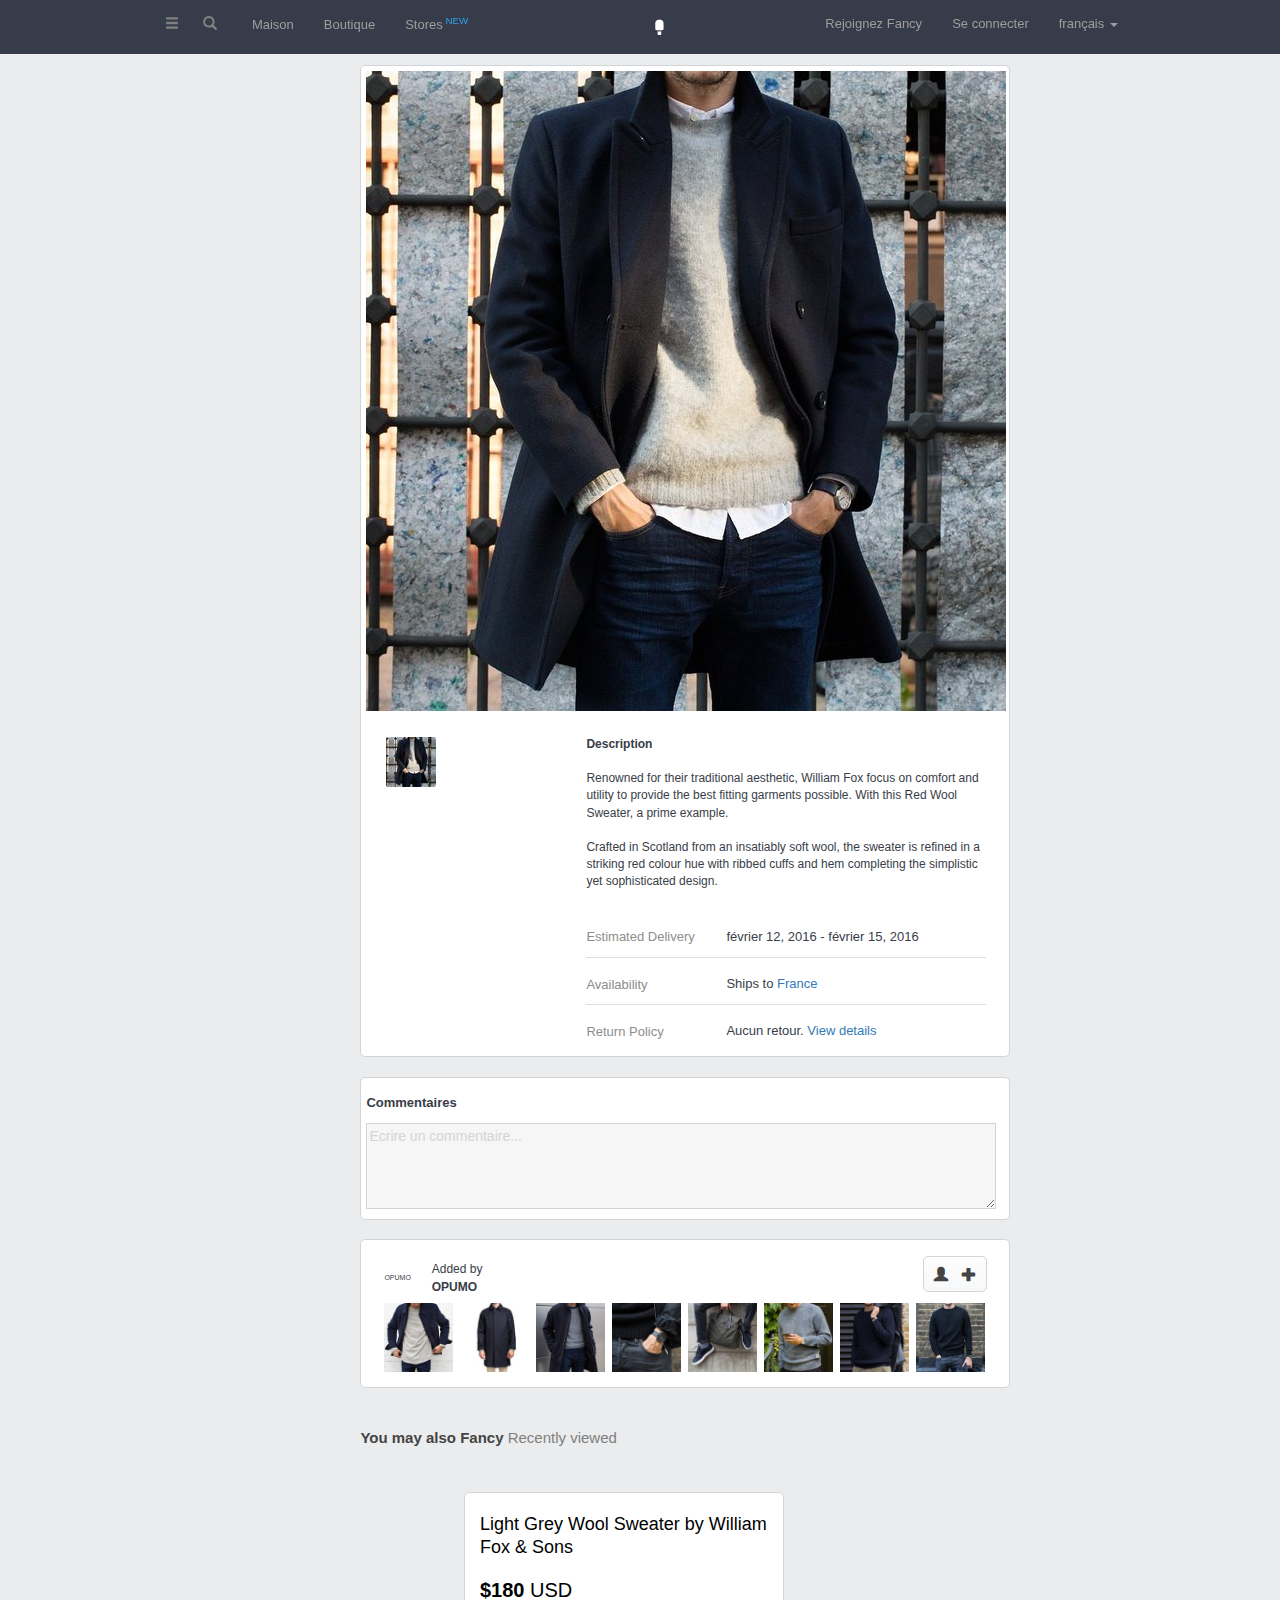
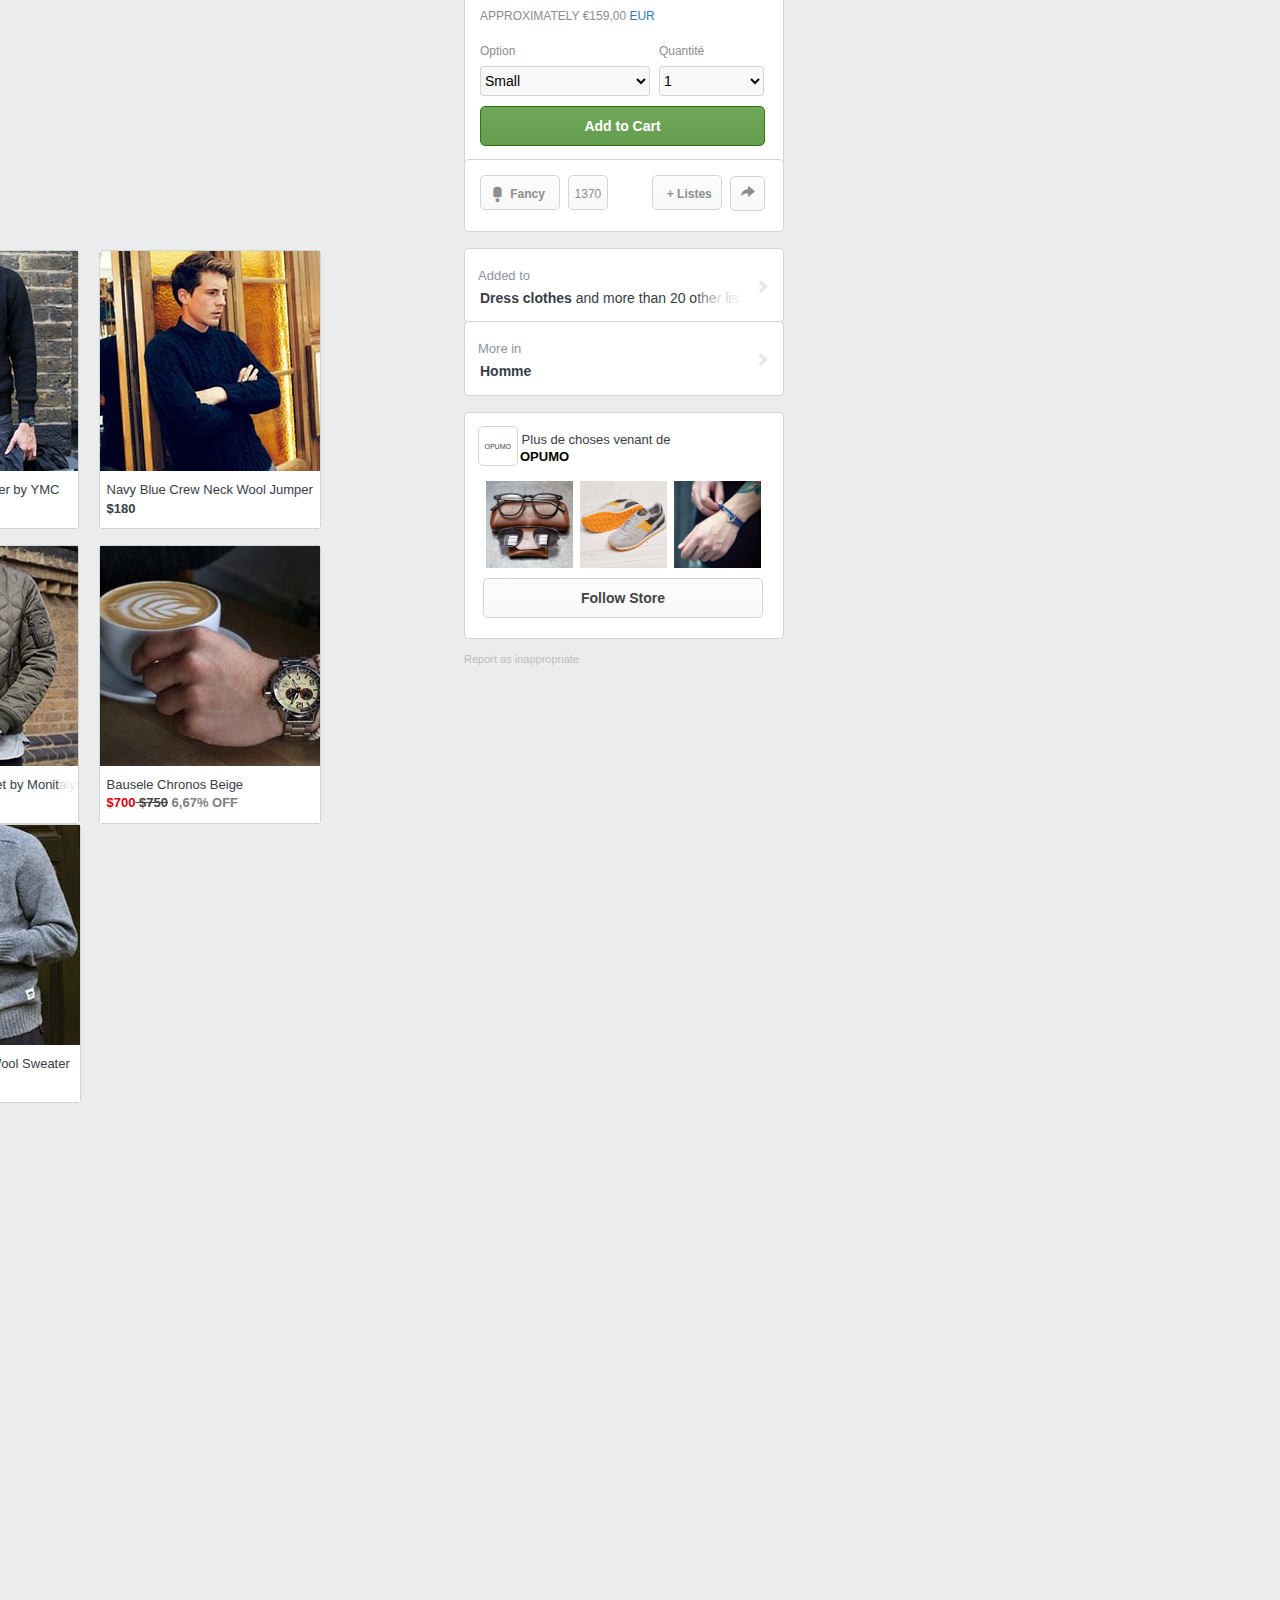
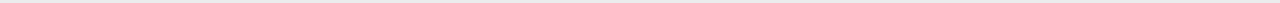
<file: index.html>
<!DOCTYPE html>
<html>
	<head>
		<meta charset="UTF-8" />
		<title>Fancy-Light Grey Wool Sweater</title>
		<link rel="stylesheet" href="assets/bootstrap/css/bootstrap.css">
		<link rel="stylesheet" href="assets/bootstrap/css/bootstrap.min.css">
		<link rel="stylesheet" type="text/css" href="assets/css/style.css">
		<script src="https://ajax.googleapis.com/ajax/libs/jquery/1.11.3/jquery.min.js"> </script>
		<script src="http://maxcdn.bootstrapcdn.com/bootstrap/3.3.5/js/bootstrap.min.js"></script>
	</head>
	<body> 
		<div id="myMainContent">
			<header>
			<!-- rectangle fond menu arrière plan -->
				<div class="fond-menu" style="position:absolute; background-color:#373c4a; width:100%; height:54px; position:fixed; z-index:9999">
				</div>
				<!-- nav -->
				<div class="container">
	  				<nav class="navbar navbar-inverse" style="background-color:#373c4a; border:none; margin-left:95px; position:fixed; z-index:999999; height:50px">
	  					<!-- nav burger -->
					    <div class="navbar-header">
							<div class="dropdown">
					          	<span class="glyphicon glyphicon-menu-hamburger" style="margin-top:15px; margin-right:20px; color:grey; list-style:none" aria-hidden="true" onmouseover="this.style.background='';this.style.color='white';" onmouseout="this.style.background='';this.style.color='grey';"></span>
					          	<ul class="dropdown-menu" role="menu" style="margin-top:15px">
						            <li><a href="#" style="color:grey;margin-top:5px; margin-bottom:5px">Qu'est-ce que Fancy</a></li>
						            <li><a href="#" style="color:grey;margin-top:5px; margin-bottom:5px">Sell on Fancy</a></li>
						            <li><a href="#" style="color:grey;margin-top:5px; margin-bottom:5px">Publishers & Bloggers</a></li>
						            <li><a href="#" style="color:grey;;padding-top:10px; border-width:1px 0px 0px 0px; border-style:solid;border-color: #dddddd">Get the App</a></li>
						          	<li><a href="#" style="color:grey;margin-top:5px; margin-bottom:5px">Le bouton Fancy</a></li>
						            <li><a href="#" style="color:grey;margin-top:5px; margin-bottom:5px">Contactez-nous</a></li>
						            <li><a href="#" style="color:grey;padding-top:10px; margin-bottom:5px; border-width:1px 0px 0px 0px; border-style:solid;border-color: #dddddd">Help Center</a></li>
						            <li><a href="#" style="color:grey;margin-top:5px; margin-bottom:5px">Conditions d'utilisation</a></li>
						            <li><a href="#" style="color:grey;margin-top:5px; margin-bottom:5px">Politique de confidentialité</a></li>
					          	</ul>
					          	<a href="#" class="dropdown-toggle" data-toggle="dropdown"><span class="glyphicon glyphicon-search" style="margin-right:20px;color:grey" aria-hidden="true" onmouseover="this.style.background='';this.style.color='white';" onmouseout="this.style.background='';this.style.color='grey';"></span></a>	
					        </div>
						</div>
						<div class="collapse navbar-collapse js-navbar-collapse">
							<!-- partie gauche de la nav -->
							<ul class="nav navbar-nav">
								<!-- nav maison -->
								<li><a href="#">Maison</a></li>
								<!-- nav boutique -->
								<li class="dropdown mega-dropdown">			
									<a href="#" class="dropdown-toggle" onmouseover="this.style.background='#373c4a';this.style.color='white';" onmouseout="this.style.background='';this.style.color='';">Boutique</a>				
									<ul class="dropdown-menu mega-dropdown-menu" style="height:280px">
										<li class="col-sm-3">
											<li class="dropdown-header-titre1">Parcourir</li>
											<ul class="dropdown-header2">
												<li><a href="#">Homme</a></li>
					                            <li><a href="#">Women</a></li>
					                            <li><a href="#">Pour enfant</a></li>
												<li><a href="#">Home</a></li>
					                            <li><a href="#">Gadgets</a></li>
												<li><a href="#">Art & Media</a></li>
												<li><a href="#">Editors' Picks</a></li>
												<li><a href="#">New Products</a></li>
												<li><a href="#">Popular Products</a></li>                            
												<li><a href="#">Boutique cadeaux</a></li>	
												<li><a href="#">Carte cadeaux</a></li>	
												<li><a href="#" style="color:red">On sale</a></li>		
											</ul>
										</li>
										<li class="col-sm-4">
											<li class="dropdown-header-titre2">Collections</li>
											<ul class="dropdown-header3">
					                            <li><a href="#">Health & Fitness</a></li>
												<li><a href="#">The Smart Home</a></li>
												<li><a href="#">Winter Wonderland</a></li>
												<li><a href="#">Solar Power</a></li>     
												<li><a href="#">Wall Murals</a></li> 
												<li><a href="#">Wine World</a></li>                   
											</ul>
										</li>
						                <li class="col-sm-5 ">
						    				<ul>
												<li class="dropdown-header4 dropdown-header-titre4">A l'affiche</li>                            
						                        <div class="item">
						                            <a href="#"><img src="assets/img/week.jpg" class="item" alt="product 2"></a>
						                            <h4><small>Best of the week!</small></h4>                                              
						                        </div>
						                        <div class="item2 item">
						                            <a href="#"><img src="assets/img/drones.jpg" class="img-responsive2" alt="product 3"></a>
						                            <h4><small>Drones</small></h4>                                         
						                        </div>                                
											</ul>
										</li>
									</ul>				
								</li>
								<!-- nav stores -->
					            <li class="dropdown mega-dropdown">
					    			<a href="#" class="dropdown-toggle" onmouseover="this.style.background='#373c4a';this.style.color='white';" onmouseout="this.style.background='';this.style.color='';">Stores<sup> NEW</sup></a>	
									<ul class="dropdown-menu mega-dropdown-menu" style="height: 280px">
										<li class="col-sm-3">
											<li class="dropdown-header-titre1">Featured Stores</li>
											<ul class="dropdown-header2">
												<li><a href="#">PIXERS</a></li>
					                            <li><a href="#">This Is Ground</a></li>
					                            <li><a href="#">DetroitWick</a></li>
												<li><a href="#">DesignIsThis</a></li>
					                            <li><a href="#">Fromanteel Watches</a></li>
												<li><a href="#">Generate Design</a></li>
												<li><a href="#">Gessato</a></li>
												<li><a href="#">Johnny Fly Co.</a></li>
												<li><a href="#">Kid dangerous</a></li>                            
												<li><a href="#">Leibal</a></li>	
												<li><a href="#">Lovely</a></li>	
												<li><a href="#">MISTER</a></li>		
											</ul>
										</li>
										<li class="col-sm-4">
											<li class="dropdown-header-titre2">New Stores</li>
												<ul class="dropdown-header3 ">
						                            <li><a href="#">HITCASE</a></li>
													<li><a href="#">OneGround Footwear</a></li>
													<li><a href="#">JaneFinds</a></li>
													<li><a href="#">Urban Green Makers</a></li>     
													<li><a href="#">Vadolibero</a></li> 
													<li><a href="#">Volition Beauty</a></li>                   
												</ul>
											</li>
					                    <li class="col-sm-5">
					    					<ul>
												<li class="dropdown-header4 dropdown-header-titre4">A l'affiche</li>                            
					                            <li class="item">
					                                <a href="#"><img src="assets/img/burke.jpg" class="img-responsive" alt="product 2"></a>
					                                <h4><small>Burk decor</small></h4>                                              
					                            </li>
					                            <li class="item2 item">
					                                <a href="#"><img src="assets/img/huawei.jpg" class="img-responsive2" alt="product 3"></a>
					                                <h4><small>Huawei jackets</small></h4>                                         
					                            </li>                              
											</ul>
										</li>
									</ul>
								</li>
							</ul>
							<!-- logo fancy -->
			            	<span class="glyphicon glyphicon-ice-lolly" aria-hidden="true" style="color:white; margin-top : 20px;margin-left:170px" onmouseover="this.style.color='grey';" onmouseout="this.style.color='white';"></span>
	        				<ul class="nav navbar-nav navbar-right" style="margin-left:200px; margin-top:-40px">
						       	<li><a href="#">Rejoignez Fancy</a></li>
						       	<li><a href="#">Se connecter</a></li>
						       	<!-- nav langues -->
						        <li class="dropdown">
						          	<a href="#" class="dropdown-toggle" data-toggle="dropdown" role="button" aria-expanded="false" onmouseover="this.style.background='#373c4a';this.style.color='white';" onmouseout="this.style.background='';this.style.color='';">français <span class="caret"></span></a>
						          	<ul class="dropdown-menu" role="menu">
							            <li><a href="#" style="color:grey">Català</a></li>
							            <li><a href="#" style="color:grey">Česky</a></li>
							            <li><a href="#" style="color:grey">Dansk</a></li>
							            <li><a href="#" style="color:grey">Deutsch</a></li>
							          	<li><a href="#" style="color:grey">Ελληνικά</a></li>
							            <li><a href="#" style="color:grey">English</a></li>
							            <li><a href="#" style="color:grey">Español</a></li>
							            <li><a href="#" style="color:grey">Eesti</a></li>
							            <li><a href="#" style="color:grey">Basque</a></li>
							            <li><a href="#" style="color:grey">Filipino</a></li>
							            <li><a href="#" style="font-size:12px;font-weight : bold">Français</a></li>
							            <li><a href="#" style="color:grey">Indonesian</a></li>
							            <li><a href="#" style="color:grey">Íslenska</a></li>
							            <li><a href="#" style="color:grey">Italiano</a></li>
							            <li><a href="#" style="color:grey">Lietuviškai</a></li>
							            <li><a href="#" style="color:grey">Nederlands</a></li>
							            <li><a href="#" style="color:grey">Norsk</a></li>
							            <li><a href="#" style="color:grey">Polski</a></li>
							            <li><a href="#" style="color:grey">Português (Br)</a></li>
							            <li><a href="#" style="color:grey">Português (Pt)</a></li>
							            <li><a href="#" style="color:grey">Română</a></li>
							            <li><a href="#" style="color:grey">Русский</a></li>
							            <li><a href="#" style="color:grey">Slovenský</a></li>
							            <li><a href="#" style="color:grey">Suomi</a></li>
							            <li><a href="#" style="color:grey">Svenska</a></li>
							            <li><a href="#" style="color:grey">ภาษาไทย</a></li>
							            <li><a href="#" style="color:grey">Türkçe</a></li>
							            <li><a href="#" style="color:grey">日本語</a></li>
							            <li><a href="#" style="color:grey">简体中文</a></li>
							            <li><a href="#" style="color:grey">繁體中文</a></li>
							            <li><a href="#" style="color:grey">한국어</a></li>
							            <li><a href="#" style="color:grey">Српски</a></li>
							            <li><a href="#" style="color:grey">Srpski (Latinica)</a></li>
						          	</ul>
						        </li>
						     </ul>
						</div>
					</nav>
				</div>
			</header>	
			<!-- tout mon contenu page -->				
			<div id="myContent">
				<!-- mon bloc produit de gauche -->	
				<div class="bloc-gauche">
					<!-- mon bloc produit -->	
					<div class="bloc1">
						<figure class="img-principale">
							<img src="assets/img/1.jpg" alt="My Image">
							<figcaption><strong>Description</strong><br><br/>Renowned for their traditional aesthetic, William Fox focus on comfort and utility to provide the best fitting garments possible. With this Red Wool Sweater, a prime example.<br><br/>Crafted in Scotland from an insatiably soft wool, the sweater is refined in a striking red colour hue with ribbed cuffs and hem completing the simplistic yet sophisticated design.</figcaption>
						</figure>
						<a href="#">
							<img class="icone-img" src="assets/img/2.jpg" alt="My Image">
						</a>
						<div class="delivery">
							<h1>Estimated Delivery</h1>
							<p>février 12, 2016 - février 15, 2016</p>
						</div>
						<div class="availability">
							<h1>Availability</h1>
							<p>Ships to <a href="#">France</a></p>
						</div>
						<div class="return">
							<h1>Return Policy</h1>
							<p>Aucun retour. <a href="#">View details</a></p>
						</div>
					</div>
					<!-- mon bloc commentaires -->	
					<div class="bloc-commentaires">
						<p><strong>Commentaires</strong></p>
						<textarea name="nom" rows=4 cols=40 >Ecrire un commentaire...</textarea>
					</div>
					<!-- mon petites images en dessous -->	
					<div class="bloc-images">
						<a href="#">
							<div class="text-images">
								<h1>OPUMO</h1>
								<p>Added by<br><strong>OPUMO</strong></p>
								<span class="glyphicon glyphicon-user" aria-hidden="true"> +</span>
							</div>
							<div class="petites-images">
								<img src="assets/img/3.jpg" alt="My Image">
								<img src="assets/img/4.jpg" alt="My Image">
								<img src="assets/img/5.jpg" alt="My Image">
								<img src="assets/img/6.jpg" alt="My Image">
								<img src="assets/img/7.jpg" alt="My Image">
								<img src="assets/img/8.jpg" alt="My Image">
								<img src="assets/img/9.jpg" alt="My Image">
								<img src="assets/img/10.jpg" alt="My Image">
							</div>
						</a>
					</div>
					<!-- texte bas du bloc -->
					<div class="text-intro" style="color:#bdbdbd">
						<p><strong>You may also Fancy</strong> Recently viewed</p>
					</div>
					<!-- texte nav fixe -->
					<div class="text-intro2" style="color:#bdbdbd">
						<p><strong>You may also Fancy</strong> Recently viewed</p>
					</div>
				</div>
				<!-- bloc de droite -->
				<div class="bloc-droit">
					<!-- bloc info produits -->
					<div class="bloc2">
						<h2>Light Grey Wool Sweater by William Fox & Sons</h2>
						<h3><strong>$180</strong> USD<br></h3>
						<p>APPROXIMATELY €159,00  <a href="#">EUR</a></p>
						<FORM class="champ1">
							<p>Option</p>
							<SELECT name="nom" size="1">
							<OPTION selected>Small
							<OPTION>Medium
							<OPTION>Large
							</SELECT>
						</FORM>
						<FORM class="champ2">
							<p>Quantité</p>
							<SELECT name="nom" size="1">
							<OPTION selected>1
							<OPTION>2
							</SELECT>
						</FORM>
						<INPUT type="button" name="nom" value="Add to Cart">
					</div>
					<!-- bloc pictos -->
					<div class="bloc-cadres">
						<a href="#">
							<div class="blocs bloc-fancy">
								<span class="glyphicon glyphicon-ice-lolly" aria-hidden="true"></span>
								<p>Fancy</p>
							</div>
						</a>
						<a href="#">
							<div class="blocs bloc-chiffre">
								<p>1370</p>
							</div>
						</a>
						<a href="#">
							<div class="blocs bloc-listes">
								<p>+ Listes</p>
							</div>
						</a>
						<a href="#">
							<div class="blocs bloc-fleche">
								<span class="glyphicon glyphicon-share-alt" aria-hidden="true"></span>
							</div>
						</a>
					</div>
					<!-- bloc 2 liens rectangulaires -->
					<a href="#">
						<div class="bloc3">
							<h1>Added to</h1>
							<p><strong>Dress clothes</strong> and more than 20 <span style='color:#403737;'>o</span><span style='color:#665F5F;'>t</span><span style='color:#8C8787;'>h</span><span style='color:#B2AFAF;'>e</span><span style='color:#D8D7D7;'>r</span> <span style='color:#D8D7D7;;'>l</span><span style='color:#D8D7D7;;'>i</span><span style='color:#eaeaea;'>s</span><span style='color:#ffffff;;'>t</span>
							</p>
							<span class="glyphicon glyphicon-chevron-right" aria-hidden="true"></span>
						</div>
					</a>
					<a href="#">
						<div class="bloc4">
							<h1>More in</h1>
							<p><strong>Homme</strong></p>
							<span class="glyphicon glyphicon-chevron-right" aria-hidden="true"></span>
						</div>
					</a>
					<div class="bloc5">
						<h1>OPUMO</h1>
						<p>Plus de choses venant de</p><br><strong>OPUMO</strong>
						<div class="bloc5img">
							<img src="assets/img/11.jpg" alt="My Image">
							<img src="assets/img/12.jpg" alt="My Image">
							<img src="assets/img/13.jpg" alt="My Image">
						</div>
						<INPUT type="button" name="nom" value="Follow Store">
					</div>
					<div class="bloc6">
						<p>Report as inappropriate</p>
					</div>
				</div>
				<!-- bloc tous les produits à scroller -->
				<div class="bloc-scroll">
					<a href="#">
						<figure class="photo1 figcaption photos">
						    <div class="blocs fancy1 bloc-fancy">
								<span class="glyphicon glyphicon-ice-lolly" aria-hidden="true"></span>
								<p>Fancy</p>
							</div>
							<div class="blocs fleche1 bloc-fleche">
								<span class="glyphicon glyphicon-share-alt" aria-hidden="true"></span>
							</div>
							<img src="assets/img/14.jpg" alt="product">
							<figcaption>Navy Field Peacoat by Camplin<br><strong>$450</strong></figcaption>
						</figure>
					</a>
					<a href="#">
						<figure class="photo2 figcaption photos">
						    <div class="blocs fancy1 bloc-fancy">
								<span class="glyphicon glyphicon-ice-lolly" aria-hidden="true"></span>
								<p>Fancy</p>
							</div>
							<div class="blocs fleche1 bloc-fleche">
								<span class="glyphicon glyphicon-share-alt" aria-hidden="true"></span>
							</div>
							<img src="assets/img/15.jpg" alt="product">
							<figcaption>Black Crewneck Sweater by YMC<br><strong>$170</strong></figcaption>
						</figure>
					</a>
					<a href="#">
						<figure class="photo3 figcaption photos">
						    <div class="blocs fancy1 bloc-fancy">
								<span class="glyphicon glyphicon-ice-lolly" aria-hidden="true"></span>
								<p>Fancy</p>
							</div>
							<div class="blocs fleche1 bloc-fleche">
								<span class="glyphicon glyphicon-share-alt" aria-hidden="true"></span>
							</div>
							<img src="assets/img/16.jpg" alt="product">
							<figcaption>Navy Blue Crew Neck Wool Jumper<br><strong>$180</strong></figcaption>
						</figure>
					</a>
					<a href="#">
						<figure class="photo4 figcaption photos">
						    <div class="blocs fancy1 bloc-fancy">
								<span class="glyphicon glyphicon-ice-lolly" aria-hidden="true"></span>
								<p>Fancy</p>
							</div>
							<div class="blocs fleche1 bloc-fleche">
								<span class="glyphicon glyphicon-share-alt" aria-hidden="true"></span>
							</div>
							<img src="assets/img/17.jpg" alt="product">
							<figcaption>Ryder Crew Neck Pullover<br><strong>$45</strong></figcaption>
						</figure>
					</a>
					<a href="#">
						<figure class="photo5 figcaption photos">
						    <div class="blocs fancy1 bloc-fancy">
								<span class="glyphicon glyphicon-ice-lolly" aria-hidden="true"></span>
								<p>Fancy</p>
							</div>
							<div class="blocs fleche1 bloc-fleche">
								<span class="glyphicon glyphicon-share-alt" aria-hidden="true"></span>
							</div>
							<img src="assets/img/18.jpg" alt="product">
							<figcaption>Olive MA-1 Flight Jacket by Monit<span style='color:#D8D7D7;'>a</span><span style='color:#eaeaea;;'>l</span><span style='color:#eaeaea;;'>y</span><br><strong>OPUMO + 124</strong></figcaption>
						</figure>
					</a>
					<a href="#">
						<figure class="photo6 figcaption photos">
						    <div class="blocs fancy1 bloc-fancy">
								<span class="glyphicon glyphicon-ice-lolly" aria-hidden="true"></span>
								<p>Fancy</p>
							</div>
							<div class="blocs fleche1 bloc-fleche">
								<span class="glyphicon glyphicon-share-alt" aria-hidden="true"></span>
							</div>
							<img src="assets/img/19.jpg" alt="product">
							<figcaption>Bausele Chronos Beige<br><strong><span style='color:#db0015;;'>$700</span><span style='color:#444444;;'><s> $750</s></span> 6,67% OFF</strong></figcaption>
						</figure>
					</a>
					<a href="#">
						<figure class="photo7 figcaption photos">
						    <div class="blocs fancy1 bloc-fancy">
								<span class="glyphicon glyphicon-ice-lolly" aria-hidden="true"></span>
								<p>Fancy</p>
							</div>
							<div class="blocs fleche1 bloc-fleche">
								<span class="glyphicon glyphicon-share-alt" aria-hidden="true"></span>
							</div>
							<img src="assets/img/20.jpg" alt="product">
							<figcaption>Can or Can't Tee by Random Obje<span style='color:#D8D7D7;'>c</span><span style='color:#eaeaea;;'>t</span><span style='color:#eaeaea;;'>s</span><br><strong>$30</strong></figcaption>
						</figure>
					</a>
					<a href="#">
						<figure class="photo8 figcaption photos">
						    <div class="blocs fancy1 bloc-fancy">
								<span class="glyphicon glyphicon-ice-lolly" aria-hidden="true"></span>
								<p>Fancy</p>
							</div>
							<div class="blocs fleche1 bloc-fleche">
								<span class="glyphicon glyphicon-share-alt" aria-hidden="true"></span>
							</div>
							<img src="assets/img/21.jpg" alt="product">
							<figcaption>Stone Blue Shetland Wool Sweater<br><strong>$150</strong></figcaption>
						</figure>
					</a>
				</div>
			</div>
		</div>
		<script src="assets/js/index.js">
		</script>			
	</body>
</html>
</file>
<file: assets/css/style.css>
html{
  padding : 0;
  margin : 0;
  }
body{
  position : relative;
  background-position: top center;
  background-repeat: no-repeat;
  background-color: #ebeced;
  font-family : Arial,sans-serif, Arial, sans-serif;
  color : black;
  padding : 0;
  margin : 0;
  overflow-x: hidden;
}
figure img{
  position : relative;
  padding: 0%;
}
p{
  font-size : 13px;
   color :#383d48 ;
  margin:0% ;
  line-height : 40px;
  text-align : left;
}
header{
  width : 100%;
}
h1{
 font-size : 13px;
 color :#444444 ;
}
figcaption{
 font-size : 12px;
 color :#383d48;
}
strong{
font-weight : bold;
}
a:hover{
text-decoration : none;
}
#img{
  position : relative;
  margin: 0px 0 0 0%;
}

/* les 3 grands blocs */
.bloc-gauche {
  display : inline-block;
  float : left;
  margin-right : 3%;
  margin-left : 18%;
}
.bloc-droit {
  display : inline-block;
  margin-top : 60px;
  width : 400px;
}
.bloc-scroll {
  display : block;
  float : left ;
  position : relative;
  margin-top : 33%;
  margin-left :-30%;
  width : 60%;
  padding-bottom : 500px;
}
/* texte transition "you may also..." */
.text-intro {
  position : relative;
  top : 30px;
  left : 130px;
}
.text-intro p {
  font-size : 15px;
  color : grey;
}
.text-intro strong{
  font-size : 15px;
  color : #444444;
}
/* texte transition "you may also..." dans la barre de nav qui scrolle */
.text-intro2{
  display : none;
  position : fixed;
  background-color : white;
  top : 54px;
  z-index : 99999999;
  padding-top : 10px;
  padding-bottom : 10px;
  padding-right : 720px;
  padding-left : 20px;
  margin-left : 120px;
   border-radius: 5px;
  -moz-border-radius: 5px;
  -webkit-border-radius: 5px;
  border: 1px solid #d3d4d5;
}
.text-intro2 p{
  font-size : 15px;
  color : grey;
}
.text-intro2 strong{
  font-size : 15px;
  color : #444444;
}
.text-intro strong{
  font-size : 15px;
  color : #444444;
}
/* bloc produit manteau */
.bloc1{
  position : relative;
  left : 20%;
  margin-top : 10%;
  width : 650px;
  background-color : white;
  padding: 5px 5px 5px 5px;
  border-radius: 5px;
  -moz-border-radius: 5px;
  -webkit-border-radius: 5px;
  border: 1px solid #d3d4d5;
}
.bloc1 figure img{
  margin: 0px 1px 0px 0px;
}
.icone-img{
  margin-top : -280px;
  margin-left : 20px;
     border-radius: 2px;
  -moz-border-radius: 2px;
  -webkit-border-radius: 2px;
}
.bloc1 figure figcaption{
  width : 400px;
  margin-top : 25px;
  margin-left : 220px;
}
.return{
  padding-top : -30px;
  margin-left : 220px;
  width : 400px;
  border-width:1px 0px 0px 0px;
  border-style:solid;border-color: #dddddd;
}
.availability{
  margin-left : 220px;
  width : 400px;
  border-width:1px 0px 0px 0px;
  border-style:solid;border-color: #dddddd;
}
.delivery{
  margin-left : 220px;
  width : 400px;
}
.bloc1 h1{
  display : block;
  color : #8d8d8d;
}
.bloc1 p{
  margin-top : -38px;
  top : 10px;
  margin-left : 140px;
}
.bloc1 p a:hover{
text-decoration : none;
}
/* zone de commentaires */
.bloc-commentaires{
  position : relative;
  left : 20%;
  margin-top : 3%;
  width : 650px;
  background-color : white;
  padding: 5px 5px 5px 5px;
  border-radius: 5px;
  -moz-border-radius: 5px;
  -webkit-border-radius: 5px;
  border: 1px solid #d3d4d5;
}
.bloc-commentaires textarea{
  width : 630px;
  background-color : #f6f6f6;
   border: 1px solid #d3d4d5;
   color: #d3d4d5;
   outline : none;
}
/* bloc petites images dans bloc de gauche en bas */
.bloc-images {
  width : 650px;
  margin-left : 20%;
  background-color : white;
  margin-top : 3%;
  border-radius: 5px;
  -moz-border-radius: 5px;
  -webkit-border-radius: 5px;
  border: 1px solid #d3d4d5;
}
.bloc-images a:hover{
  text-decoration : none;
}
.text-images{
  padding-top : 20px;
  margin-left : 20px;
}
.text-images h1{
  display : inline-block;
  position : relative;
  top : -11px;
  left : 3px;
  font-size : 7px;
}
.text-images p{
  display : inline-block;
  margin-left : 20px;
  line-height : 18px;
  font-size : 12px;
}
.petites-images {
 margin-left : 20px;
}
.petites-images img{
  display : inline-block;
  width : 11%;
  margin-left : 3px;
  margin-bottom : 15px;
}
.text-images span{
  display : inline-block;
  border-radius: 5px;
  -moz-border-radius: 5px;
  -webkit-border-radius: 5px;
  border: 1px solid #d3d4d5;
}
.glyphicon-user {
  display : inline-block;
  float : right;
  margin-right : 22px;
  margin-top : -5px;
  padding  : 10px 10px 10px 10px;
  color : #444444;
  font-weight : bold;
  background-image:linear-gradient(#fdfdfe, #f7f8f9);
  border-radius: 5px;
  -moz-border-radius: 5px;
  -webkit-border-radius: 5px;
  border: 1px solid #d3d4d5;
}


/* bloc de droite */
/* details produit */
.bloc2 {
  background-color : white;
  padding-left : 15px;
  padding-bottom : 20px;
  margin-left : 20%;
  margin-top : 1%;
  border-radius: 5px;
  -moz-border-radius: 5px;
  -webkit-border-radius: 5px;
  border: 1px solid #d3d4d5;
}
.bloc2 h2{
  font-size : 18px;
  line-height : 23px;
}
.bloc2 h3{
  font-size : 20px;
  margin-bottom : 0px;
}
.bloc2 p{
  font-size : 12px;
  margin-top : -5px;
  color : #8d8d8d;
}
/* menus deroulants taille... */
.champ1{
  display : inline-block;
}
.champ1 p{
margin-bottom : -5px;
}
.champ2{
  display : inline-block;
}
.champ2 p{
  margin-bottom : -5px;
}
.champ1 select{
  margin-right : 5px;
  width : 170px;
  height : 30px;
  display : inline-block;
  background-color : #f8f8f8;
  border-radius: 3px;
  -moz-border-radius: 3px;
  -webkit-border-radius: 3px;
  border: 1px solid #d3d4d5;
}
.champ2 select{
  width : 105px;
  height : 30px;
  display : inline-block;
  background-color : #f8f8f8;
  border-radius: 3px;
  -moz-border-radius: 3px;
  -webkit-border-radius: 3px;
  border: 1px solid #d3d4d5;
}
.bloc2 input{
  margin-top : 10px;
  width : 285px;
  font-weight : bold;
  height : 40px;
  color : white;
  background-image:linear-gradient(#70a85a, #659d4f);
  border: 1px solid #327617;
  border-radius: 5px;
  -moz-border-radius: 5px;
  -webkit-border-radius: 5px;
}
.bloc2 input:hover{
  background-image:linear-gradient(#7fbe66, #659d4f);
}
/* bloc avec les glyphs */
.bloc-cadres {
  background-color : white;
  padding-left : 15px;
  padding-bottom : 20px;
  margin-left : 20%;
  margin-top : -2%;
  border-radius: 5px;
  -moz-border-radius: 5px;
  -webkit-border-radius: 5px;
  border: 1px solid #d3d4d5;
}
.blocs {
 margin-top : 15px;
}
.bloc-fancy {
  display : inline-block;
  padding-top : 10px;
  padding-left : 10px;
  color : #8d8d8d;
  width : 80px;
  height : 35px;
  margin-right : 4px;
  background-image:linear-gradient(#fdfdfe, #f7f8f9);
  border-radius: 5px;
  -moz-border-radius: 5px;
  -webkit-border-radius: 5px;
  border: 1px solid #d3d4d5;
}
.bloc-fancy p{
  text-align : center;
  margin-top : -32px;
  margin-left : 5px;
  color : #8d8d8d;
  font-size : 12px;
  font-weight : bold;
}
.bloc-chiffre {
  display : inline-block;
  color : #8d8d8d;
  width : 40px;
  height : 35px;
  margin-right : 40px;
  background-image:linear-gradient(#fdfdfe, #f7f8f9);
  border-radius: 5px;
  -moz-border-radius: 5px;
  -webkit-border-radius: 5px;
  border: 1px solid #d3d4d5;
}
.bloc-chiffre p{
  text-align : center;
  margin-top : -2px;
  color : #8d8d8d;
  font-size : 12px;
}
.bloc-listes{
  display : inline-block;
  color : #8d8d8d;
  width : 70px;
  height : 35px;
  margin-right : 4px;
  background-image:linear-gradient(#fdfdfe, #f7f8f9);
  border-radius: 5px;
  -moz-border-radius: 5px;
  -webkit-border-radius: 5px;
  border: 1px solid #d3d4d5;
}
.bloc-listes p{
  text-align : center;
  margin-top : -2px;
  margin-left : 5px;
  color : #8d8d8d;
  font-size : 12px;
  font-weight : bold;
}
.bloc-fleche {
  display : inline-block;
  color : #8d8d8d;
  padding-top : 6px;
  width : 35px;
  height : 35px;
  margin-top : 10px;
  margin-right : 0px;
  background-image:linear-gradient(#fdfdfe, #f7f8f9);
  border-radius: 5px;
  -moz-border-radius: 5px;
  -webkit-border-radius: 5px;
  border: 1px solid #d3d4d5;
}
.glyphicon-chevron-right{
  top : 10px;
  margin-left : 10px;
}
.glyphicon-share-alt{
  margin-left : 10px;
}
/* bloc 2 liens rectangulaires */
.bloc3{
  margin-left : 20%;
  margin-top : 4%;
  width : 320px;
  height : 75px;
  background-color:white;
  border-radius: 5px;
  -moz-border-radius: 5px;
  -webkit-border-radius: 5px;
  border: 1px solid #d3d4d5;
}
.bloc3 p{
  margin-top : -15px;
  margin-left : 15px;
  font-size : 14px;
}
.bloc3 h1{
  color : #8e939f;
  margin-left : 13px;
}
.glyphicon-chevron-right {
  top : -40px;
  left : 280px;
  color : #e7e7e7;
}
.bloc3:hover .glyphicon-chevron-right {
  color : grey;
}
.bloc4:hover .glyphicon-chevron-right {
  color : grey;
}
.btn{
  margin-top : -60px;
  margin-left : 275px;
  border : none;
  background-color: transparent;
}
.btn:hover{
  background-color: transparent;
}
.bloc4{
  margin-left : 20%;
  margin-top : -2px;
  height : 75px;
  width : 320px;
  background-color:white;
  border-radius: 5px;
  -moz-border-radius: 5px;
  -webkit-border-radius: 5px;
  border: 1px solid #d3d4d5;
}
.bloc3:hover{
  background-color:#f7f8f9;
}
.bloc4:hover{
  background-color:#f7f8f9;
}
.bloc4 p{
  margin-top : -15px;
  margin-left : 15px;
  font-size : 14px;
}
.bloc4 h1{
  color : #8e939f;
  margin-left : 13px;
}

/* dernier bloc du bloc de droite "opumo" */
.bloc5 {
  background-color : white;
  margin-top : 4%;
  padding-bottom : 20px;
  margin-left : 20%;
  border-radius: 5px;
  -moz-border-radius: 5px;
  -webkit-border-radius: 5px;
  border: 1px solid #d3d4d5;
}
.bloc5 h1 {
  display : inline-block;
  background-color : white;
  font-size : 7px;
  width : 40px;
  height : 40px;
  text-align : center;
  padding: 16px 0px 0px 0px;
  margin-top : 4%;
  margin-left : 4%;
  border-radius: 5px;
  -moz-border-radius: 5px;
  -webkit-border-radius: 5px;
  border: 1px solid #d3d4d5;
}
.bloc5 p {
  display : inline-block;
  position : relative;
  font-size : 13px;
  top : -5px;
}
.bloc5 strong {
  display : inline-block;
  position : relative;
  font-size : 13px;
  left : 55px;
  top : -30px;
}
.bloc5img {
  margin-top : -15px;
 margin-left: 18px;
}
.bloc5img img{
  width : 29%;
  margin-left : 3px;
}
.bloc5 input{
  margin-top : 10px;
  margin-left : 18px;
  width : 280px;
  height : 40px;
  color : #444444;
  font-weight : bold;
  background-image:linear-gradient(#fdfdfe, #f7f8f9);
  border-radius: 5px;
  -moz-border-radius: 5px;
  -webkit-border-radius: 5px;
  border: 1px solid #d3d4d5;
}
.bloc6 p{
 margin-left : 20%;
  color : #bdbcbc;
  font-size : 11px;
}


/* bloc scroll */
.photos {
  display : inline-block;
  position : relative;
  margin-right : 2%;
  background-color:black;
  border-radius: 5px;
  -moz-border-radius: 5px;
  -webkit-border-radius: 5px;
  border: 1px solid #d3d4d5;
}
.photos figure img{
  border-radius: 5px;
  -moz-border-radius: 5px;
  -webkit-border-radius: 5px;
  border: 1px solid #d3d4d5;
}
.figcaption figcaption{
  padding-top : 10px;
  background-color:white;
  padding-bottom : 10px;
  font-size : 13px;
  padding-left : 7px;
}
.photo5 {
  margin-top : 2%;
}
.photo5 strong{
  color : grey;
}
.photo6 strong{
  color : grey;
}
.photo5 strong strike{
  color : red;
}
/* glyphicon */
.fancy1{
  position : absolute;
  display : none;
  margin-top: 5px;
  margin-left: 5px;
  z-index : 9999;
}
.fleche1{
  position : absolute;
  display : none;
  margin-top: 5px;
  margin-left: 180px;
  z-index : 9999;
}
.bloc-scroll figure:hover .fancy1{
  display : block;
}
.bloc-scroll figure:hover .fleche1{
  display : block;
}
.bloc-scroll figure:hover img{
-webkit-mask: linear-gradient(to top, rgba(0,0,0,1) 0%,rgba(0,0,0,0) 400%););
}

/* nav */
.nav li a {
  font-size : 13px;
}
.nav{
 color : #444444;
}
.mega-dropdown {
  position: static !important;
}
.mega-dropdown-menu {
  height : 300px;
  padding: 10px 0px;
  width : 100%;
  box-shadow: none;
  -webkit-box-shadow: none;
}
.mega-dropdown-menu  a {
  font-size : 12px;
  color : grey;
}
.navbar-right .dropdown-menu {
  -webkit-columns: 2;
      -moz-columns: 2;
      columns: 2;
}
.col-sm-3 {
  width : 100%;
  margin-top : 20px;
  position : relative;
  display : inline-block;     
}
.col-sm-4 {
width : 0%;
float : left;
margin-left : -500px;
border-width:0px 1px 0px 0px; border-style:solid;border-color: #dddddd;
}
.col-sm-5 {
  float : right;
  position : relative;
  margin-top : -25px;
  border-width:0px 0px 0px 1px; border-style:solid;border-color: #dddddd;
}
.dropdown-header2 {
  vertical-align : baseline;
  quotes : none;
  float : left;
  list-style: none;
  height : 50%;
  width : 35%;
  -webkit-columns: 2;
      -moz-columns: 2;
      columns: 2;
}
.dropdown-header2 li {
line-height : 20px;
}
.dropdown-header3 {
  vertical-align : baseline;
  quotes : none;
  list-style: none;
  float : left;
  border-width:0px 0px 0px 1px; border-style:solid;border-color: #dddddd;
}
.dropdown-header4 {
  vertical-align : baseline;
  quotes : none;
  list-style: none;
  display : inline-block;
}
.dropdown-header-titre1 {
  position :relative;
  padding-bottom : 6px;
  margin-left :40px;
}
.dropdown-header-titre2 {
  position :relative;
  float : left;
  margin-top : -25px;
  left : 41px;
}
.dropdown-header-titre4 {
 padding-bottom : 10px;
}
.dropdown li a{
  margin-top : 2px;
  margin-bottom : 2px;
  font-size : 12px;
}
.mega-dropdown-menu > li > ul {
  padding: 0;
  margin: 0;
}
.mega-dropdown-menu > li > ul > li {
  list-style: none;
}
.mega-dropdown-menu > li > ul > li > a {
  display: block;
  color: #222;
  padding: 3px 5px;
}
.navbar-collapse.dropdown-toggle:hover{
background-color : white;
}
.mega-dropdown-menu > li ul > li > a:hover,
.mega-dropdown-menu > li ul > li > a:focus {
  text-decoration: none;
}
.mega-dropdown-menu .dropdown-header {
  font-size: 12px;
  font-weight : bold;
  background-color: none;
  line-height: 30px;
}
.item {
  display : block;
  position : relative;
  width : 100%;
}
sup {
color : #329de8;
}
.item img {
  position : relative;
  width : 40%;
}
.item2{
  margin-left : 180px;
  margin-top : -152px;
}
.dropdown-toggle a:hover .bloc-gauche{
  background-color : red;
  filter: brightness(30%);
  -webkit-filter: brightness(30%);
  -moz-filter: brightness(30%);
  -o-filter: brightness(30%);
  -ms-filter: brightness(30%);
}
</file>
